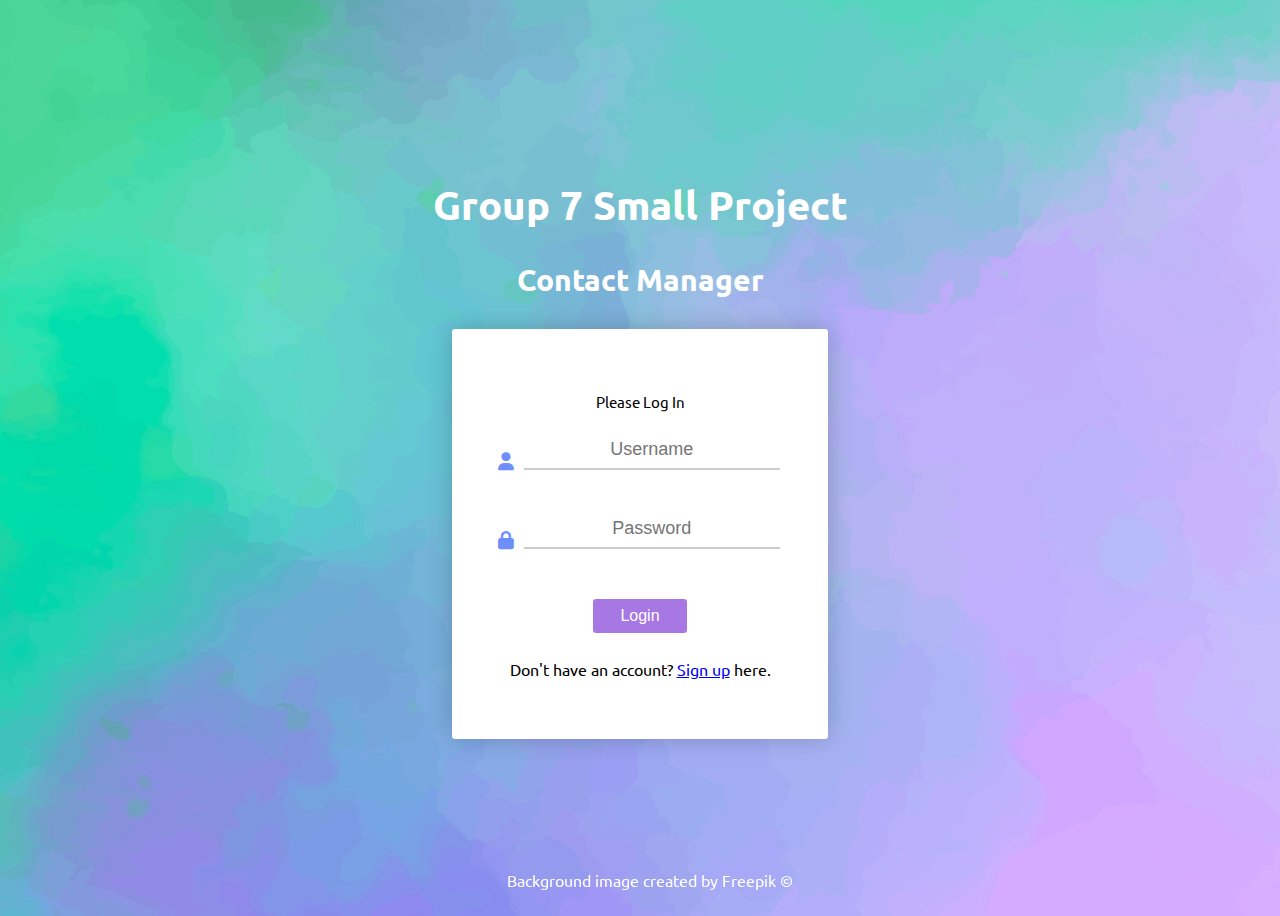
<file: html/index.html>
<!DOCTYPE html>
<html>
<head>
        <title>COP 4331 LAMP Stack Demo</title>
        <script type="text/javascript" src="js/md5.js"></script>
        <script type="text/javascript" src="js/code.js"></script>
    <link href="css/styles.css" rel="stylesheet">
    <link href="https://fonts.googleapis.com/css?family=Ubuntu" rel="stylesheet">
    <link href="https://cdnjs.cloudflare.com/ajax/libs/font-awesome/6.0.0-beta3/css/all.min.css" rel="stylesheet">
</head>
<body>

<h1 id="title">Group 7 Small Project</h1>
<h2 id="subtitle">Contact Manager</h2>

<div id="loginCard">
        <span id="inner-title">Please Log In</span>
    
        <!-- Username Field with Icon -->
        <div class="input">
            <i class="fa-solid fa-user"></i>
            <input type="text" id="loginName" placeholder="Username" title="Enter your username" />
        </div>
    
       
        <div class="input">
            <i class="fa-solid fa-lock"></i>
            <input type="password" id="loginPassword" placeholder="Password" title="Enter your password" />
        </div>
    
        <button type="button" id="loginButton" class="buttons" onclick="doLogin();">Login</button>
	
	<div id="signLinkContainer">
                <p>Don't have an account? <a href="signup.html" id="signupLink">Sign up</a> here. </p>
            </div>
        <span id="loginResult"></span>
    </div>
    
    

</body>
<footer>Background image created by Freepik &copy;</footer>
</html>
</file>
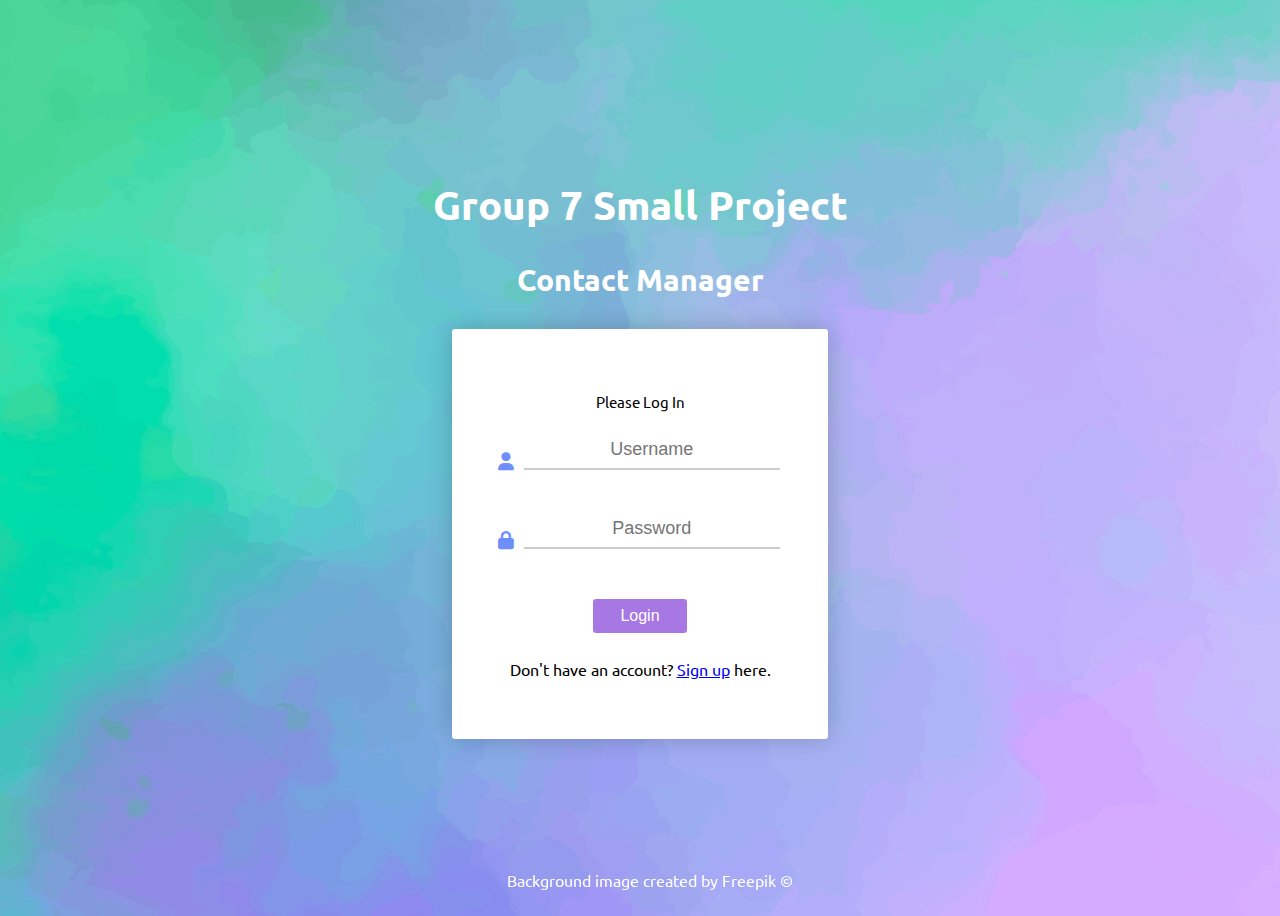
<file: html/mainpage.html>
<!DOCTYPE html>
<html lang="en">
<head>
    <title>Group 7 Contact Manager</title>
    <link href="css/styles.css" rel="stylesheet">
    <link href="https://fonts.googleapis.com/css?family=Ubuntu" rel="stylesheet">
    <link href="https://cdnjs.cloudflare.com/ajax/libs/font-awesome/6.0.0-beta3/css/all.min.css" rel="stylesheet">
    <script type="text/javascript" src="js/code.js"></script>
</head>
<body>
    <div class="wrapper">
        <!--Sidebar-->
        <div class="sidebar">
            <h2>Menu</h2>
            <ul>
                <li><a href="#"><i class="fa-solid fa-address-book"></i> Contacts</a></li>
                <li><a href="about.html"><i class="fa-solid fa-users"></i> About Us</a></li>
		<!--  <li><a href="index.html"><i class="fa-solid fa-right-from-bracket"></i> Log Out</a></li> -->
		 <li><a href="javascript:doLogout(); "><i class="fa-solid fa-right-from-bracket"></i> Log Out</a></li>
         
        </ul>
        
        <span id = "loggedinAs"></span>    
        </div>

        <!--Main Content-->
        <div class="main-content">
            <h1 class="title" style="color:white">Welcome to the Contact Manager</h1>

            <!-- Search Bar -->
            <div class="search-container">
                <input type="text" id="searchText" placeholder="Search contacts..." title="Enter a contact to search" />
                <button id="searchButton" onclick="loadContacts('search');"><i class="fa-solid fa-search"></i></button>
                
                
            </div>

            <!-- Add Contact Form -->
            <div class="add-contact-container">
                <h2>Add New Contact</h2>
            <form id ="addContactform">
                <input type="text" id="addfirstName" placeholder="First Name" required title="Enter a first name (No Numbers)" pattern="[A-Za-z]+" />
                <input type="text" id="addlastName" placeholder="Last Name" required title="Enter a last name (No numbers)" pattern="[A-Za-z]+" />
                <input type="email" id="addemail" placeholder="Email" required title="Enter an email"  />
                <input type="tel" id="addphone" placeholder="Phone" required title="Enter a phone number (No spaces or dashes)" pattern="^\d{10}$"  /> <br>
                <button  type = "submit" id="addContactButton" style="align-self: center;">Add Contact</button>
            </form> <br>
                <span id="addContactResult" style="list-style: none"></span>
    
            </div>

            <!--Contacts Table-->
        <div class="contacts-table-wrapper">
            <table class="contacts-table">
                <thead>
                   
                    <tr>
                        <th>First Name</th>
                        <th>Last Name</th>
                        <th>Email</th>
                        <th>Phone Number</th>
                        <th>Actions</th>
                    </tr>
                    
                </thead>
                <tbody id="contactsTableBody">
                    
                </tbody>
                
            </table>
            <span id = "contactSearchResult" style="margin-top: 70px;"></span>
        </div>
            
        </div>
    </div>

    <div id="popupForm" class="popup-form">
     <div id="popupContent" class = "popup-content">

     </div>   
    </div>



</body>
    <footer>Background image created by Freepik &copy;</footer>

</html>
</file>
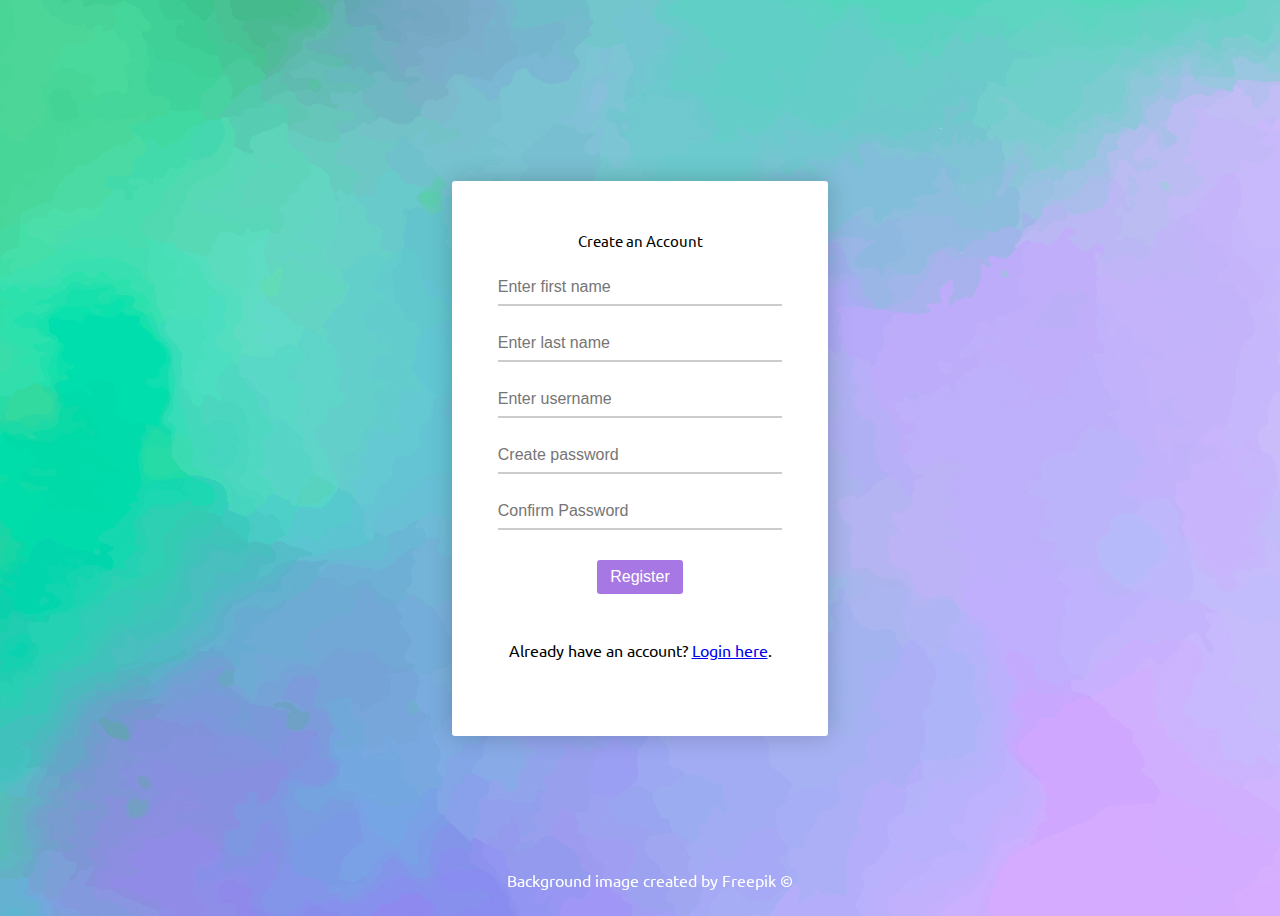
<file: html/signup.html>
<!DOCTYPE html>
<html lang="en">
<head>
    <meta charset="UTF-8">
    <meta name="viewport" content="width=device-width, initial-scale=1.0">
    <title>User Registration</title>
    <link href="css/styles.css" rel="stylesheet">
    <link href="https://fonts.googleapis.com/css?family=Ubuntu" rel="stylesheet">
    <link href="https://cdnjs.cloudflare.com/ajax/libs/font-awesome/6.0.0-beta3/css/all.min.css" rel="stylesheet">
</head>
<body>
    <form id="signUpCard">
	<span id="inner-title">Create an Account</span>
        <div class="input">
            <input type="text" id="firstName" placeholder="Enter first name" title="Enter your first name" pattern="[A-Za-z]+" title= "Only letters allowed in first name" required/>
        </div>
        <div class="input">
            <input type="text" id="lastName" placeholder="Enter last name" title="Enter your last name" pattern="[A-Za-z]+" title="Only letters allowed in last name" required/>
        </div>
        <div class="input">
            <input type="text" id="userName" placeholder="Enter username" title="Enter your username" required/>
        </div>
        <div class="input">
            <input type="password" id="password" placeholder="Create password" title="Password must be at least 10 characters" minlength="10"/>
        </div>
        <div class="input">
            <input type="password" id="confirmPassword" placeholder="Confirm Password" title="Confirm your password" required/>
        </div>
        <div class="input">
		<button type="submit" class="buttons">Register</button><br>
	</div>
	<div id="loginLinkContainer">
                <p>Already have an account? <a href="index.html" id="loginLink">Login here</a>.</p>
            </div>
        <span id="registerResult" style="min-height: 30px; " ></span>
        </form>
	<footer>Background image created by Freepik ©</footer>
    <script type="text/javascript" src="js/md5.js"></script>
        <script type="text/javascript" src="js/code.js"></script>
</body>
</html>
</file>
<file: html/css/styles.css>
body {
    display: flex;
    flex-direction: column;
    justify-content: center;
    align-items: center;
    height: 100vh;
    background-image: url('../images/back1.jpg');
    font-family: 'Ubuntu', sans-serif;
       
}

#title {
    font-size: 40px;
    width: 100%;
    text-align: center;
    color: #FFFFFF;
    margin: 15px auto;
}

#subtitle{
    font-size: 30px;
    width: 100%;
    text-align: center;
    color: #FFFFFF;
    margin: 15px auto;
}
/*Main styling of cards*/
#loginCard,
#signUpDiv,
#loggedInDiv,
#accessUIDiv,
#signUpCard {
    display: flex;
    flex-direction: column;
    justify-content: center;
    align-items: center;
    height: auto;
    min-height: 350px;
    width: 25%;
    max-width: 350px;
    min-width: 280px;
    padding: 30px;
    border-radius: 3px;
    background-color: #FFFFFF;
    box-shadow: 0px 0px 25px rgba(0, 0, 0, 0.2);
    margin: 15px auto;
}

/*Buttons*/
.buttons {
    margin: 10px auto;
    font-size: 16px;
    border-radius: 3px;
    width: 30%;
    padding: 8px 10px;
    background:#a777e3;
    border: none;
    color: white;
    cursor: pointer;
    text-align: center;
    margin-top: 20px auto;

}

.buttons:hover {
    background-color: #6e8efb;
    color: #FFFFFF;
    opacity: 0.8;
}

.form-input,
#loginName,
#loginPassword {
    font-size: 18px;
    width: 90%;
    margin-bottom: 20px;
    padding: 8px 0;
    border: none;
    border-bottom: 2px solid #ccc;
    background: none;
    outline: none;
    text-align: center;
    box-sizing: border-box;
}

#loginName:focus,
#loginPassword:focus {
    border-bottom: 2px solid #6e8efb;
}


#inner-title {
    font-size: 15px;
    align-self: center;
    width: 100%;
    text-align: center;
    margin: 20px auto;
}




#signUpButton {
    width: 33%;
    margin-top: 10px;
    text-align: center;
    display: block;
}



.input {
    display: flex;
    align-items: center;
    margin-bottom: 20px;
    width: 90%;
}


.input i {
    margin-right: 10px;
    color: #6e8efb;
    font-size: 18px;
}


.input input {
    font-size: 16px;
    border: none;
    border-bottom: 2px solid #ccc;
    padding: 8px 0;
    background: none;
    outline: none; 
    width: 100%;
}


.input input:focus {
    border-bottom: 2px solid #6e8efb;
}

/*Sidebar*/
.wrapper {
    display: flex;
    width: 100%;
    height: 100%;
}





.sidebar {
    width: 150px;
    height: 100vh;  
    background: rgba(124, 53, 190, 0.23);
    color: #fff;
    padding: 20px;
    position: fixed;
    left: 0;
    top: 0;
    display: flex;
    flex-direction: column;
    justify-content: space-between;  
    margin-bottom: 30px;
}


.sidebar h2 {
    text-align: center;
    font-size: 22px;
    margin-bottom: 20px;
}


.sidebar ul {
    list-style: none;  
    padding: 0;
    margin: 0;
    flex-grow: 1;  
}

.sidebar ul li {
    padding: 5px;
    margin: 10px 0;
}

/* Links inside the list */
.sidebar ul li a {
    text-decoration: none;
    color: white;
    font-size: 18px;
    display: flex;
    align-items: center;
}

.sidebar ul li i {
    margin-right: 10px;
}


#loggedinAs {
    padding: 60px 0;
    text-align: center;
    color: white;
     
    margin-top: 20px;  
    word-wrap: break-word;  
    white-space: normal;   
    flex-shrink: 0;         
    line-height: 1.5;      
    display: block;         
}





.main-content {
    flex: 1;
    text-align: center;
    padding-right: 10px;
    padding-left: 10px;
    padding-top: 40px;
    padding-bottom: 40px;
    margin-left: 150px;

    display: flex;
    flex-direction: column;
    position:relative;
    overflow: hidden;
    

}


.search-container {
    display: flex;
    justify-content: center;
    align-items: center;
    margin-bottom: 20px;
}

.search-container input {
    padding: 10px;
    font-size: 16px;
    width: 40%;
    border-radius: 5px;
    border: none;
    outline: none;
}

.search-container button {
    margin-left: 10px;
    padding: 10px;
    background: #a777e3;
    border: none;
    color: white;
    cursor: pointer;
    border-radius: 5px;
}

.search-container button:hover {
    background: #6e8efb;
}


.contacts-table {
    width: 80%;
    margin: 0 auto;
    border-collapse: collapse;
}

.contacts-table th, .contacts-table td {
    border: none;
    padding: 10px;
    text-align: left;
    background: rgba(255, 255, 255, 0.8);
}

.contacts-table th {
    background: rgba(255, 255, 255, 0.6);
}


footer {
    width: 100%;
    text-align: center;
    padding: 10px;
    background: none;
    color: white;
    position: fixed;
    bottom: 0;
    left: 0;
}

.popup-form {
    display: none; 
    position: fixed; 
    top: 0;
    left: 0;
    width: 100%;
    height: 100%;
    background-color: rgba(0, 0, 0, 0.5); 
    justify-content: center;
    align-items: center;
    z-index: 1000; 
    text-align: center;
}
.popup-content {
    background-color: white; 
    padding: 20px;
    border-radius: 8px; 
    width: 300px; 
    box-shadow: 0 4px 10px rgba(0, 0, 0, 0.1); 
    border: 2px solid #ccc; 
}

.popup-content input {
    font-size: 16px;
    width: 90%;
    padding: 8px 0;
    border: none;
    border-bottom: 2px solid #ccc;
    background: none;
    outline: none;
    box-sizing: border-box;
}

.popup-content input:focus {
    border-bottom: 2px solid #6e8efb;
}

.edit-btn, .delete-btn {
    border: none;
    cursor: pointer;
    padding: 5px 10px;
    border-radius: 5px;
}

.edit-btn {
    background: #6e8efb;
    color: white;
}

.delete-btn {
    background: #d9534f;
    color: white;
}


body {
    display: flex;
    flex-direction: column;
    justify-content: center;
    align-items: center;
    background-image: url('../images/back1.jpg');
    font-family: 'Ubuntu', sans-serif;
    height: 100vh;
}






.add-contact-container,
.about-container {
    background: rgba(255, 255, 255, 0.8);
    padding: 10px;
    border-radius: 10px;
    box-shadow: 0px 0px 10px rgba(0, 0, 0, 0.1);
    margin-bottom: 10px;
    width: 90%;
    margin: 0 auto 10px auto;
}

.add-contact-container h2 {
    margin-bottom: 10px;
    color: #333;
    font-size: 18px;
    margin-right: 100px;
}

.add-contact-container form {
    display: flex;
    flex-wrap: wrap;
    justify-content: space-between;
}

.add-contact-container input {
    flex: 1 1 calc(22% - 10px);
    padding: 5px;
    margin: 5px;
    border: 1px solid #ccc;
    border-radius: 5px;
    font-size: 14px;
}

.add-contact-container input#phone {
    flex: 1 1 calc(15% - 10px);
}

.add-contact-container button {
    padding: 8px 16px;
    background: #a777e3;
    border: none;
    color: white;
    cursor: pointer;
    border-radius: 5px;
    font-size: 14px;
    align-self: center;
}

.add-contact-container button:hover {
    background: #6e8efb;
}

.add-contact-container span {
    display: block;
    margin-top: 5px;
    color: #d9534f;
    font-size: 14px;
}


.edit-button {
    padding: 8px 10px;
    background: #a777e3;
    border: none;
    color: white;
    cursor: pointer;
    border-radius: 5px;
    font-size: 14px;
    margin-top: 10px;
    margin-right: 5px;
    align-self: center;
}

.edit-button:hover {
    background: #6e8efb;
}

.delete-button {
    padding: 8px 10px;
    background: #a777e3;
    border: none;
    color: white;
    cursor: pointer;
    border-radius: 5px;
    font-size: 14px;
    margin-top: 10px;
    margin-left: 5px;
    align-self: center;
}

.delete-button:hover {
    background: #6e8efb;
}




.contacts-table-wrapper {
    flex:1;
    max-height: calc(100vh - 240px); 
    overflow-y: auto;  
    margin-top: 20px;
    margin-left: 80px;
    width: 90%;
}


.contacts-table {
    width: 100%;
    border-collapse: collapse;
}

.contacts-table th, .contacts-table td {
    border: 1px solid #ddd;  
    padding: 10px;
    text-align: left;
    background: rgba(255, 255, 255, 0.8);
}

.contacts-table th {
    background: rgba(255, 255, 255);
    position: sticky;
    top: 0;  
    z-index: 1;  
}



.contacts-table-wrapper::-webkit-scrollbar {
    width: 10px;
}

.contacts-table-wrapper::-webkit-scrollbar-thumb {
    background-color: #a777e3;
    border-radius: 10px;
}

.contacts-table-wrapper::-webkit-scrollbar-thumb:hover {
    background-color: #6e8efb;
}

.section {
    display: flex;
    flex-wrap: wrap; 
    justify-content: space-around; 
    margin-bottom: 20px;
}

.team-member {
    height: 200px;
    width: 200px; 
    max-width: 120px; 
    text-align: center;
    margin: 15px;
    background: rgba(167, 119, 227, 0.5);
    padding: 30px 80px 40px;
    border-radius: 10px;
    box-shadow: 0 4px 15px rgba(0, 0, 0, 0.1);
    transition: transform 0.3s ease, box-shadow 0.3s ease;
    display: flex;
    flex-direction: column;
    align-items: center;  
    
}

.border {
    box-shadow: 0 4px 15px rgba(0, 0, 0, 0.5);
    position: relative;
    width: 150px; 
    min-height: 150px; 
    overflow: hidden; 
    border-radius: 50%;
}

.team-member img {
    width: 100%;
    height: 100%;
    cursor: pointer;
    transition: transform 0.3s ease, box-shadow 0.3s ease;
}

.team-member:hover {
    transform: translateY(-5px);
    box-shadow: 0 6px 20px rgba(0, 0, 0, 0.2);
}

.team-member h3 {
    margin-top: 15px;
    font-weight: bolder;
    color: #333;
}

.modal {
    display: none;
    position: fixed;
    z-index: 1;
    left: 0;
    top: 0;
    width: 100%;
    height: 100%;
    overflow: auto;
    background-color: rgba(0, 0, 0, 0.5);
    transition: all 0.5s ease-in-out;
}

.modal-content {
    background-color: #fefefe;
    margin: auto;
    padding: 20px;
    border: 1px solid #888;
    width: 80%;
    max-width: 500px;
    text-align: center;
    border-radius: 10px;
    position: relative;
    top: 30%;
    transform: translateY(-50%); 
    animation: scaleIn 0.5s ease forwards;
}

.close {
    position: absolute;
    top: 10px; 
    right: 15px;
    font-size: 28px;
    font-weight: bold;
    color: #333;
    transition: color 0.3s;
}

.close:hover,
.close:focus {
    color: black;
    text-decoration: none;
    cursor: pointer;
}

/* Animations */
@keyframes fadeIn {
    from {
        opacity: 0;
    }

    to {
        opacity: 1;
    }
}

@keyframes fadeOut {
    from {
        opacity: 1;
    }

    to {
        opacity: 0;
    }
}

@keyframes scaleIn {
    from {
        transform: scale(0.8);
        opacity: 0;
    }

    to {
        transform: scale(1);
        opacity: 1;
    }
}

.modal.show {
    display: block;
    animation: fadeIn 0.5s ease;
}

.modal.hide {
    display: none;
    animation: fadeOut 0.5s ease;
}

/* For mobile responsiveness */
@media (max-width: 767px) {
    .modal-content {
        width: 90%; /* Adjust modal width for smaller screens */
    }
}
</file>
